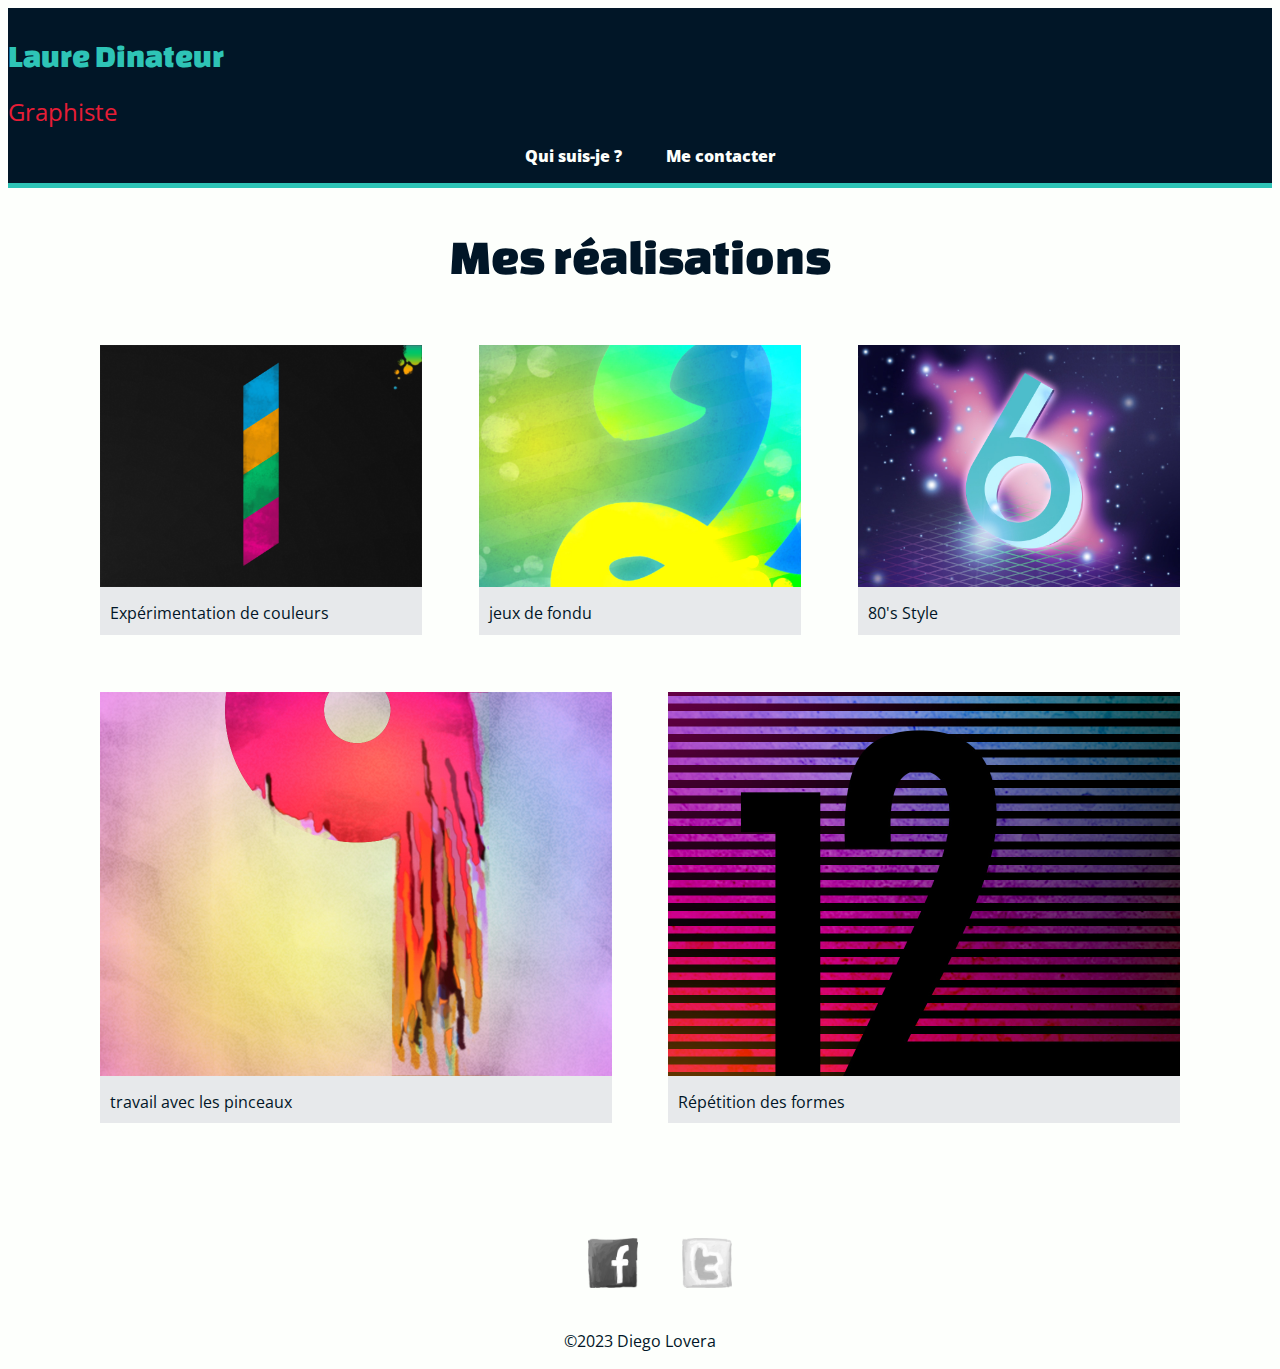
<file: index.html>
<!DOCTYPE html>
<html lang="fr">
<head>
    <!-- Encodage des caractères de la page -->
    <meta charset="utf-8">
    <!-- Ajuste la taille de la page aux différents appareils : pc, mobiles, tablettes -->
    <meta name="viewport" content="width=device-width, initial-scale=1, shrink-to-fit=no">
    <!-- Titre de la page. Visible dans l'onglet du navigateur -->
    <title>Laure Dinateur | graphiste</title>
    <!-- Auteur -->
    <meta name="author" content="Steve Fallet">
    <!-- Icône de base du site : FAVICON -->
    <link rel="icon" type="image/x-icon" href="images/favicon.ico">
    <link rel="stylesheet" href="css/main.css">
    <link rel="stylesheet" href="css/responsive.css">
</head>
<body class="accueil">
<header>
    <a href="index.html"><h1>Laure Dinateur</h1>
        <h2>Graphiste</h2></a>
    <nav>
        <ul>
            <li><a href="informations.html">Qui suis-je ?</a></li>
            <li><a href="contact.html">Me contacter</a></li>
        </ul>
    </nav>
</header>
<main>
    <h1 class="non">Mes réalisations</h1>
    <ul class="realisation">
        <li>
            <a href="images/numbers-01.jpg">
                <figure>
                    <img src="images/numbers-01.jpg" alt="première image">
                    <figcaption>Expérimentation de couleurs</figcaption>
                </figure>
            </a>
        </li>

        <li>
            <a href="images/numbers-02.jpg">
                <figure>
                    <img src="images/numbers-02.jpg" alt="deuxième image">
                    <figcaption>jeux de fondu</figcaption>
                </figure>
            </a>
        </li>

        <li>
            <a href="images/numbers-06.jpg">
                <figure>
                    <img src="images/numbers-06.jpg" alt="troisième image">
                    <figcaption>80's Style</figcaption>
                </figure>
            </a>
        </li>

        <li>
            <a href="images/numbers-09.jpg">
                <figure>
                    <img src="images/numbers-09.jpg" alt="quatrième image">
                    <figcaption>travail avec les pinceaux</figcaption>
                </figure>
            </a>
        </li>

        <li>
            <a href="images/numbers-12.jpg">
                <figure>
                    <img src="images/numbers-12.jpg" alt="cinquième image">
                    <figcaption>Répétition des formes</figcaption>
                </figure>
            </a>
        </li>
    </ul>
</main>
<footer>
    <nav>
        <ul>
            <li><a href=""> <img src="images/facebook-draw.png" alt="Logo facebook"></a></li>
            <li><a href=""><img src="images/twitter-draw.png" alt="Ancien logo twitter"></a></li>
        </ul>
    </nav>
    <p>&copy2023 Diego Lovera </p>
</footer>
</body>
</html>
</file>
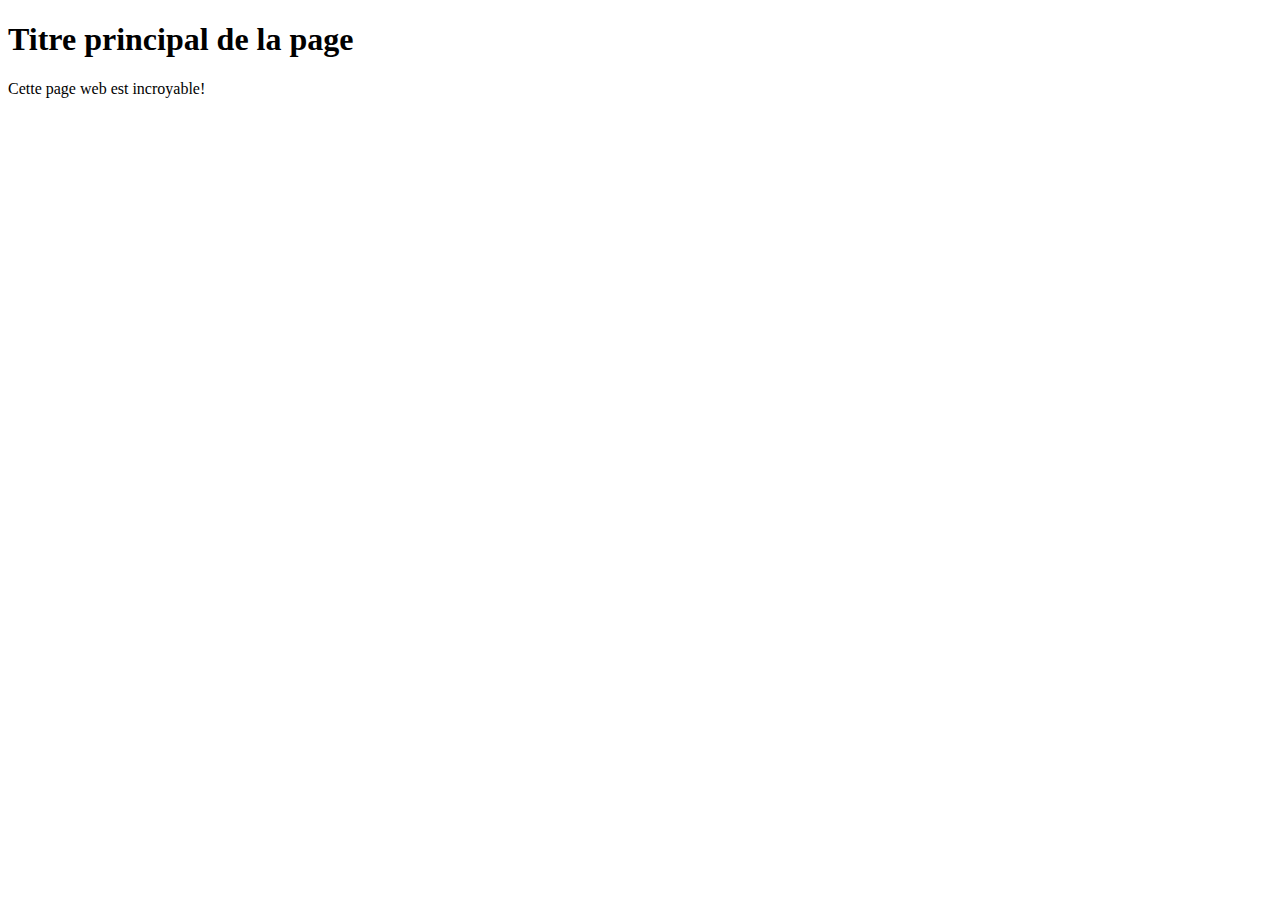
<file: _sources/index.html>
<!DOCTYPE html>
<html lang="fr">
<head>
    <!-- Encodage des caractères de la page -->
    <meta charset="utf-8">
    <!-- Ajuste la taille de la page aux différents appareils : pc, mobiles, tablettes -->
    <meta name="viewport" content="width=device-width, initial-scale=1, shrink-to-fit=no">
    <!-- Titre de la page. Visible dans l'onglet du navigateur -->
    <title>Titre de la page | nom du site</title>
    <!-- Auteur -->
    <meta name="author" content="Steve Fallet">
    <!-- Icône de base du site : FAVICON -->
    <link rel="icon" type="image/x-icon" href="favicon.ico">
</head>
<body>
    <!-- Titre principal (unique) de la page -->
	<h1>Titre principal de la page</h1>
    <!-- Un paragraphe -->
    <p>Cette page web est incroyable!</p>
</body>
</html>
</file>
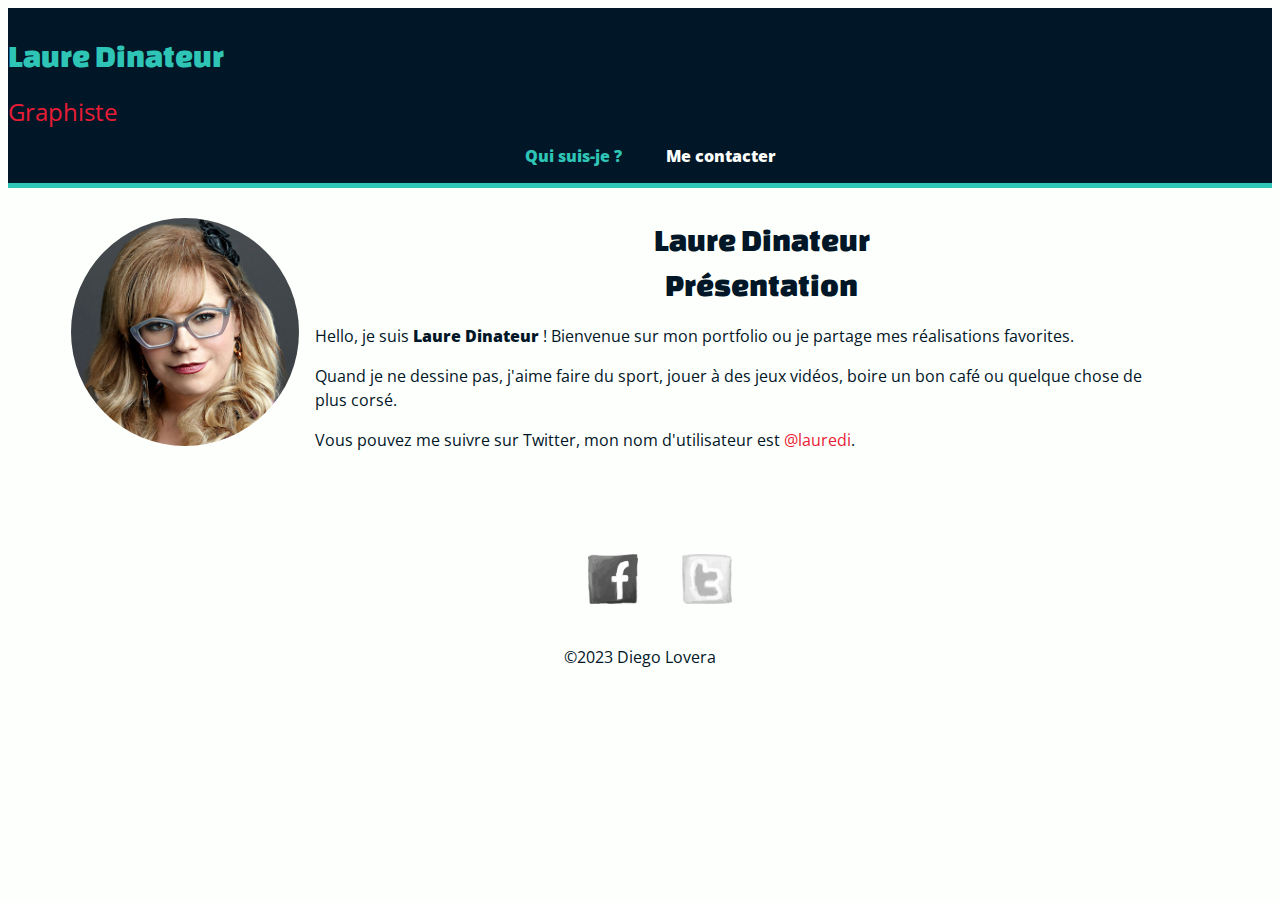
<file: informations.html>
<!DOCTYPE html>
<html lang="fr">
<head>
    <!-- Encodage des caractères de la page -->
    <meta charset="utf-8">
    <!-- Ajuste la taille de la page aux différents appareils : pc, mobiles, tablettes -->
    <meta name="viewport" content="width=device-width, initial-scale=1, shrink-to-fit=no">
    <!-- Titre de la page. Visible dans l'onglet du navigateur -->
    <title>information Laure Dinateur | graphiste</title>
    <!-- Auteur -->
    <meta name="author" content="Steve Fallet">
    <!-- Icône de base du site : FAVICON -->
    <link rel="icon" type="image/x-icon" href="images/favicon.ico">
    <link rel="stylesheet" href="css/main.css">
    <link rel="stylesheet" href="css/responsive.css">
</head>
<body class="information">
<header>
    <a href="index.html"><h1>Laure Dinateur</h1>
        <h2>Graphiste</h2></a>
    <nav>
        <ul>
            <li><a class="pagsel" href="informations.html">Qui suis-je ?</a></li>
            <li><a href="contact.html"> Me contacter</a></li>
        </ul>
    </nav>
</header>
<main>
    <img class="autophoto" src="images/laure-dinateur-graphiste.jpg" alt="Photo de laure">

    <h1>Laure Dinateur <br> Présentation </h1>

    <p>Hello, je suis <strong>Laure Dinateur</strong> ! Bienvenue sur mon portfolio ou je
        partage mes réalisations favorites.</p>
    <p> Quand je ne dessine pas, j'aime faire du sport,
        jouer à des jeux vidéos, boire un bon café ou quelque chose de plus corsé.</p>
    <p>Vous pouvez me suivre sur Twitter, mon nom d'utilisateur est
        <a href="https://twitter.com/lauredi"> @lauredi</a>. </p>
</main>
<footer>
    <nav>
        <ul>
            <li><a href=""> <img src="images/facebook-draw.png" alt="Logo facebook"></a></li>
            <li><a href=""><img src="images/twitter-draw.png" alt="Ancien logo twitter"></a></li>
        </ul>
    </nav>
    <p>&copy2023 Diego Lovera </p>
</footer>
</body>
</html>
</file>
<file: css/main.css>
/****************************************************************
                Police custom
 ****************************************************************/
@font-face {
    font-display: swap;
    font-family: 'Open Sans';
    font-style: normal;
    font-weight: 400;
    src: url('../fonts/open-sans-v40-latin-regular.woff2') format('woff2');
}

@font-face {
    font-display: swap;
    font-family: 'Open Sans';
    font-style: italic;
    font-weight: 400;
    src: url('../fonts/open-sans-v40-latin-italic.woff2') format('woff2');
}

@font-face {
    font-display: swap;
    font-family: 'Open Sans';
    font-style: normal;
    font-weight: 800;
    src: url('../fonts/open-sans-v40-latin-800.woff2') format('woff2');
}

@font-face {
    font-display: swap;
    font-family: 'Changa One';
    font-style: normal;
    font-weight: 400;
    src: url('../fonts/changa-one-v20-latin-regular.woff2') format('woff2');
}

/*******************************************************
                   HEADER + CSS BASIC
*******************************************************/
html {
    margin: auto;
}

header {
    background-color: #011627;
    padding-top: 5px;
    margin-bottom: 30px;
    text-align: center;
}

header li a {
    color: #fdfffc;
    font-weight: bold;
}

header a h1 {
    color: #2ec4b6;
}

header a h2 {
    color: #e71d36;
    font-family: "Open Sans";
    font-weight: 400;
}

* {
    box-sizing: border-box;
}

body {
    font-family: 'Open Sans', sans-serif;
    font-weight: 400;
    font-size: 1rem;
    line-height: 1.4;
    color: #011627;
    background-color: #fdfffc;
}

img {
    max-width: 100%;
    height: auto;
    width: auto;
}

a {
    color: #e71d36;
    text-decoration: none;
}

a:hover {
    color: #2ec4b6;
}

h1,
h2,
h3 {
    font-family: 'Changa One', sans-serif;
    font-weight: 400;
}

p {
    line-height: 1.5;
}

h2 {
    font-size: 1.5rem;
    margin-bottom: .75rem;
    margin-top: 0;
}

h1 {
    font-size: 2rem;
    margin-bottom: 0.5em;
}

header ul li {
    display: inline;
    padding: 20px;
}

header ul li:first-child {
    margin-left: 0;
    padding-left: 0;
}

header .pagsel {
    color: #2ec4b6;
}

/*************************************************************
            PAGE ACCUEIL
 ************************************************************/
main {
    margin: 0 5%;
}

.realisation {
    display: flex;
    list-style-type: none;
    flex-wrap: wrap;
    justify-content: space-between;
    margin: 0;
    padding: 0;
}

figure {
    background-color: #e7e9eb;
    margin: 0;
}

.realisation a {
    color: #011627;
}

figcaption {
    font-size: 1rem;
    padding: 10px;
    overflow: hidden;
}

.realisation li {
    flex-basis: 45%;
    margin: 2.5%;
    flex-grow: 2;
}

.non {
    text-align: left;
}

/***************************************************************
                Page Contact
 *****************************************************************/
.contact ul li {
    list-style-type: none;
    background-repeat: no-repeat;
    background-position: 0 65%;
    padding-left: 5px;
}

.contact ul li:first-child {
    background-image: url("images/phone.png");
}

.contact ul li:last-child {
    background-image: url("images/mail.png");
}

.contact ul li:nth-child(2) {
    background-image: url("images/twitter.png");
}

.contact ul li:nth-child(3) {
    background-image: url("images/facebook.png");
}

/****************************************************************
                Page Information
 ***************************************************************/
main p {
    margin-left: 5%;
    margin-right: 5%;
}

.autophoto {
    border-radius: 360px;
    display: block;
    margin: auto;
}

main h1 {
    text-align: center;
}

/************************************************************************************
                    FOOTER
*********************************************************************************/
footer {
    padding-top: 50px;
    text-align: center;
}

footer img {
    filter: grayscale(100%);
    margin: 20px;
    max-width: 50px;
}

footer ul li {
    display: inline-block;
}

footer img:hover {
    filter: grayscale(0);
    transition: filter 500ms linear;
}
</file>
<file: css/responsive.css>
@media screen and (min-width: 480px) {
    .non {
        text-align: center;
        font-size: 50px;
    }

    .realisation li {
        flex-basis: 25%;
        flex-grow: 3;
    }

    .col {
        display: flex;
        flex-wrap: wrap;
    }

    .col div {
        width: 50%;
    }

    .col div:last-child {
        width: 40%;
        margin-left: 10%;
    }

    .autophoto {
        border-radius: 360px;
        display: block;
        float: left;
        margin: 0 1em 20px 0;
        width: 20%;
    }
}

@media screen and (min-width: 660px) {
    header h1,
    header h2 {
        text-align: left;
    }

    header {
        border-bottom: 5px solid #2ec4b6;
    }

}


/*@media screen and (max-width: 1000px) {
    .realisation li {
        flex-basis: 30%;
        flex-grow: 3;
    }
}*/
</file>
